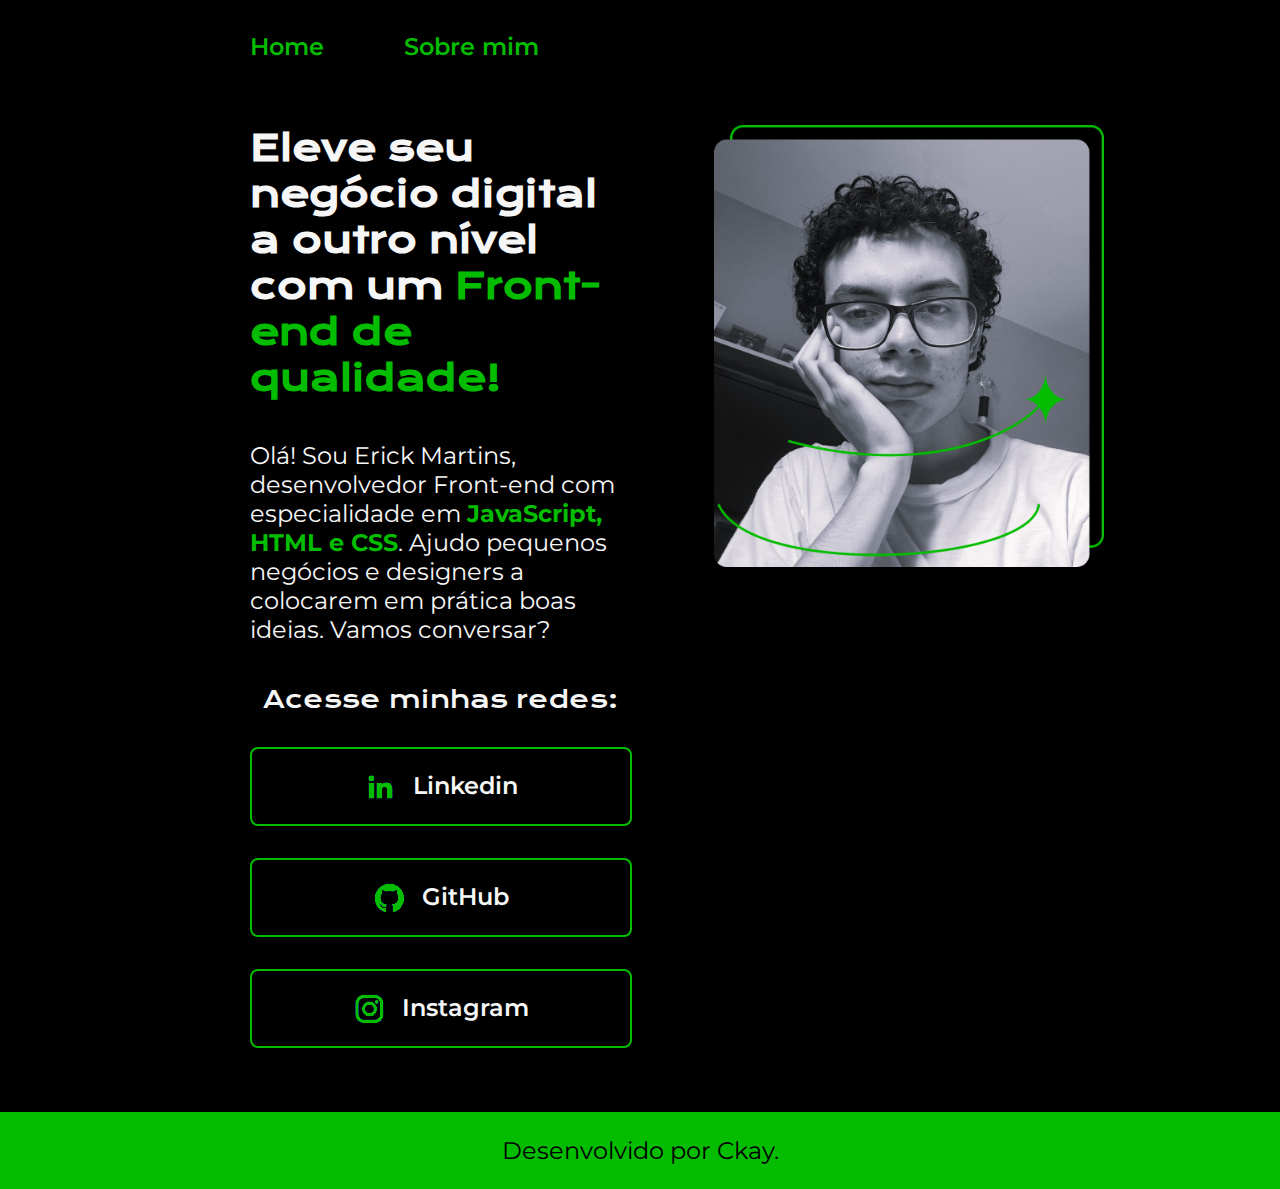
<file: index.html>
<!DOCTYPE html>
<html lang="pt-br">
<head>
    <meta charset="UTF-8">
    <meta name="viewport" content="width=device-width, initial-scale=1.0">
    <title>Home</title>
    <link rel="stylesheet" href="./styles/style.css">
</head>
<body>
    <header class="cabecalho">
        <nav class="cabecalho__menu">
            <a class="botao-menu" href="index.html">Home</a>
            <a class="botao-menu" href="about.html">Sobre mim</a>
        </nav>
    </header>
    <main class="apresentacao">
        <section class="apresentacao__conteudo">
            <h1 class="apresentacao__conteudo__titulo">Eleve seu negócio digital a outro nível com um <strong class="destaque">Front-end de qualidade!</strong></h1>
            <p class="apresentacao__conteudo__texto">Olá! Sou Erick Martins, desenvolvedor Front-end com especialidade em <strong>JavaScript, HTML e CSS</strong>. Ajudo pequenos negócios e designers a colocarem em prática boas ideias. Vamos conversar?</p>
            <div class="apresentacao__links">
                <h2 class="apresentacao__links__subtitulo">Acesse minhas redes:</h2>
                <a class="botao" href="https://www.linkedin.com/in/martins-erick/"><img src="img/linkedin icon.png">Linkedin</a>
                <a class="botao" href="https://github.com/yockayz"><img src="img/github icon.png">GitHub</a>
                <a class="botao" href="https://www.instagram.com/_cmerick/"><img src="img/instagram icon.png">Instagram</a>
            </div>
        </section>
        <img class="apresentacao__imagem" src="img/Imagem.png" alt="Minha cara feia e cansada">
    </main>
    <footer class="rodape">
        <p>Desenvolvido por Ckay.</p>
    </footer>
</body>
</html>
</file>
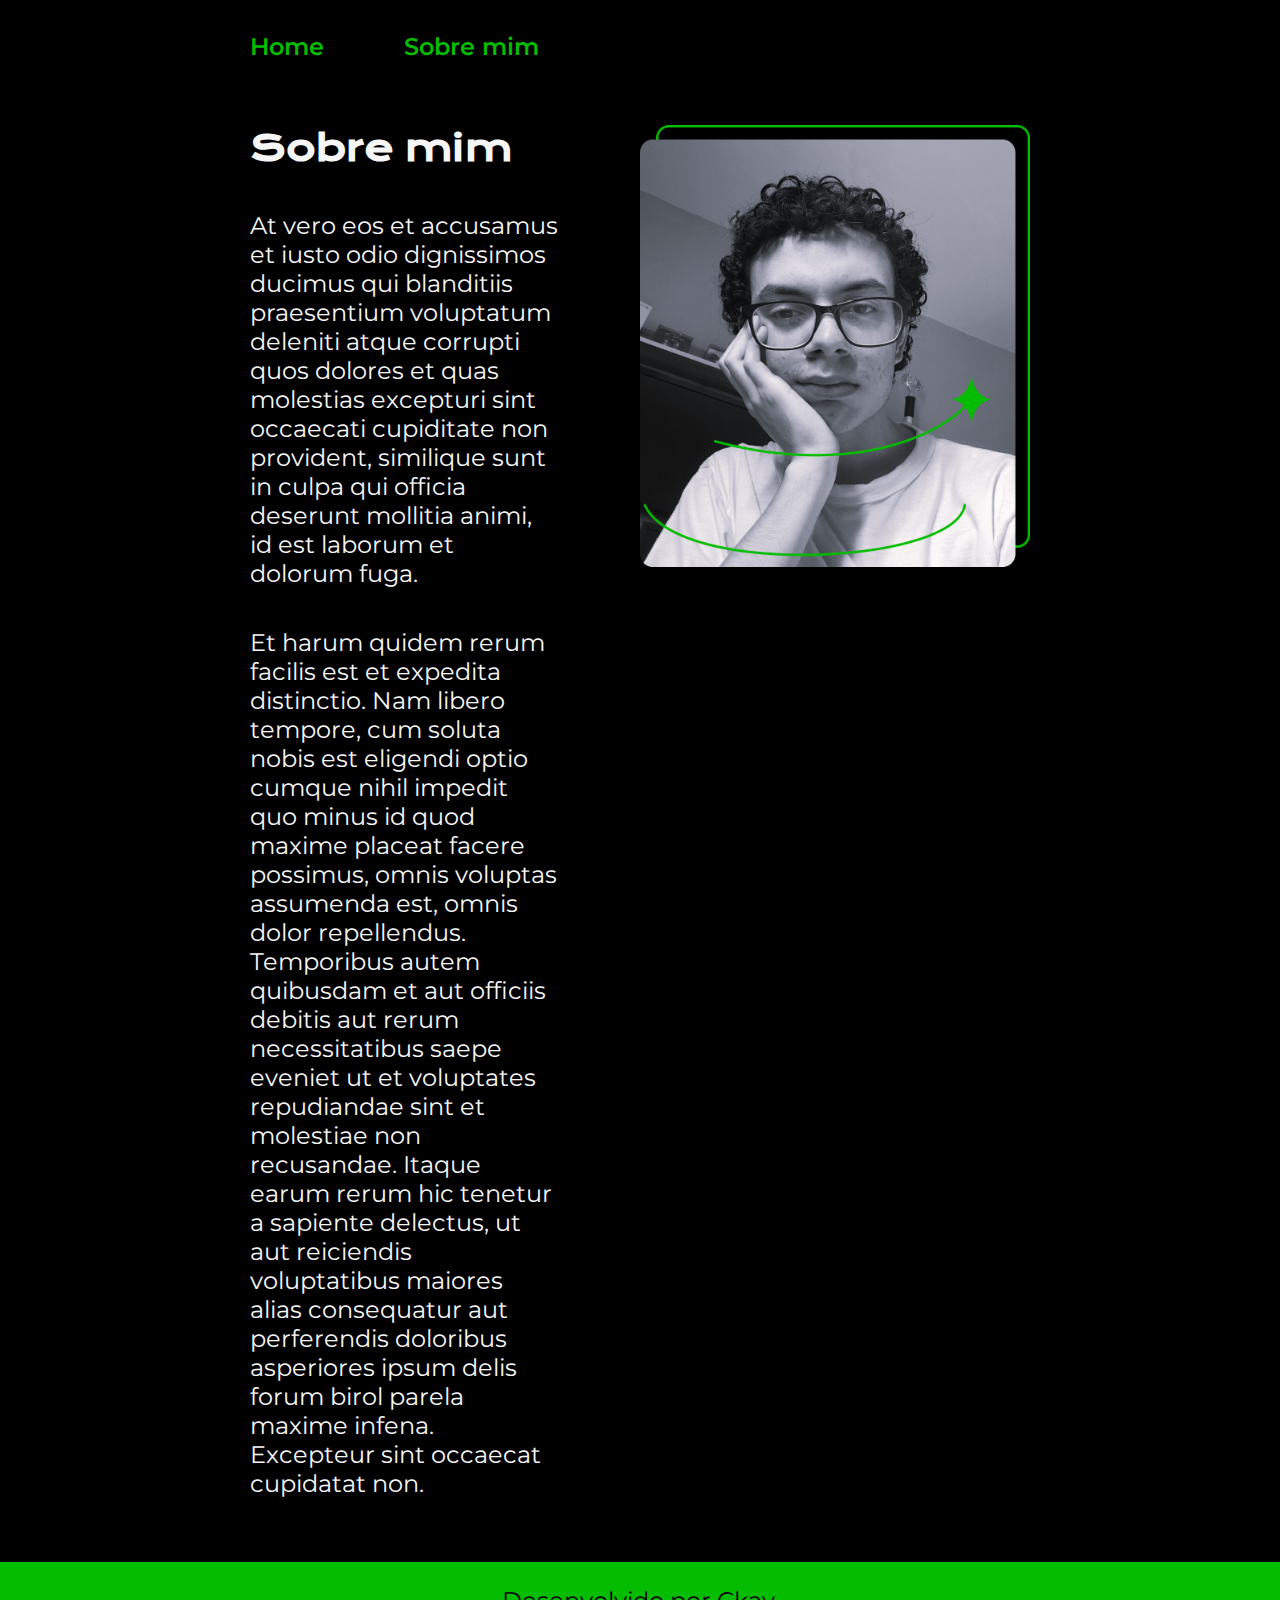
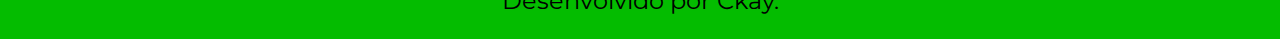
<file: about.html>
<!DOCTYPE html>
<html lang="pt-br">
<head>
    <meta charset="UTF-8">
    <meta name="viewport" content="width=device-width, initial-scale=1.0">
    <title>Sobre mim</title>
    <link rel="stylesheet" href="./styles/style.css">
</head>
<body>
    <header class="cabecalho">
        <nav class="cabecalho__menu">
            <a class="botao-menu" href="index.html">Home</a>
            <a class="botao-menu" href="about.html">Sobre mim</a>
        </nav>
    </header>

    <main class="apresentacao">
        <section class="apresentacao__conteudo">
            <h1 class="apresentacao__conteudo__titulo">Sobre mim</h1>
            <p class="apresentacao__conteudo__texto">At vero eos et accusamus et iusto odio dignissimos ducimus qui blanditiis praesentium voluptatum deleniti atque corrupti quos dolores et quas molestias excepturi sint occaecati cupiditate non provident, similique sunt in culpa qui officia deserunt mollitia animi, id est laborum et dolorum fuga.</p>
            <p class="apresentacao__conteudo__texto">Et harum quidem rerum facilis est et expedita distinctio. Nam libero tempore, cum soluta nobis est eligendi optio cumque nihil impedit quo minus id quod maxime placeat facere possimus, omnis voluptas assumenda est, omnis dolor repellendus. Temporibus autem quibusdam et aut officiis debitis aut rerum necessitatibus saepe eveniet ut et voluptates repudiandae sint et molestiae non recusandae. Itaque earum rerum hic tenetur a sapiente delectus, ut aut reiciendis voluptatibus maiores alias consequatur aut perferendis doloribus asperiores ipsum delis forum birol parela maxime infena. Excepteur sint occaecat cupidatat non.</p>
        </section>
        <img class="apresentacao__imagem" src="img/Imagem.png" alt="Minha cara cansada">
    </main>

    <footer class="rodape">
        <p>Desenvolvido por Ckay.</p>
    </footer>
</body>
</html>
</file>
<file: styles/style.css>
@import url('https://fonts.googleapis.com/css2?family=Krona+One&family=Montserrat:wght@400;600&display=swap');

:root {
    --cor-hover: #272727;
    --cor-primaria: #000000;
    --cor-secundaria: #04bc00;
    --cor-terciaria: #f6f6f6;
    --fonte-titulo: 'Krona One', sans-serif;
    --fonte-texto: 'Montserrat', sans-serif;
}

* {
    margin: 0;
    padding: 0;
}

body {
    box-sizing: border-box;
    background-color: var(--cor-primaria);
    color: var(--cor-terciaria);
}

.cabecalho {
    padding: 2.5% 0% 0% 19.5%;
}

.cabecalho__menu {
    display: flex;
    gap: 80px;
}

.botao-menu {
    font-family: var(--fonte-texto);
    font-size: 1.5rem;
    font-weight: 600;
    color: var(--cor-secundaria);
    text-decoration: none;
}

strong {
    color: var(--cor-secundaria);
}

.apresentacao {
    padding: 5% 19.5%;
    display: flex;
    align-items: flex-start;
    justify-content: space-between;
    gap: 82px;
}

.apresentacao__conteudo {
    width: 50%;
    display: flex;
    flex-direction: column;
    gap: 40px;
}

.apresentacao__conteudo__titulo {
    font-size: 2.25rem;
    font-family: var(--fonte-titulo);
}

.apresentacao__conteudo__texto {
    font-size: 1.5rem;
    font-family: var(--fonte-texto);
}

.apresentacao__links__subtitulo {
    font-family: var(--fonte-titulo);
    font-weight: 400;
    font-size: 1.5rem;
}

.apresentacao__links {
    display: flex;
    flex-direction: column;
    justify-content: space-between;
    align-items: center;
    gap: 32px;
}

.botao {
    display: flex;
    justify-content: center;
    gap: 16px;
    border: 2px solid var(--cor-secundaria);
    width: 378px;
    text-align: center;
    text-decoration: none;
    font-size: 1.5rem;
    font-weight: 600;
    border-radius: 8px;
    padding: 21.5px 0;
    color: var(--cor-terciaria);
    font-family: var(--fonte-texto);
}

.botao:hover {
    background-color: var(--cor-hover);
}

.apresentacao__imagem {
    width: 50%;
}

.rodape {
    padding: 24px;
    background-color: var(--cor-secundaria);
    color: var(--cor-primaria);
    text-align: center;
    font-family: var(--fonte-texto);
    font-size: 1.5rem;
    font-weight: 400;
}

@media (max-width: 1200px) {
    .cabecalho {
        padding: 10% 0% 4% 0%;
    }

    .cabecalho__menu {
        justify-content: center;
    }

    .apresentacao {
        flex-direction: column-reverse;
        padding: 8%;
        align-items: center;
    }

    .apresentacao__conteudo {
        width: auto;
    }

    .botao {
        width: 50%;
    }
}
</file>
